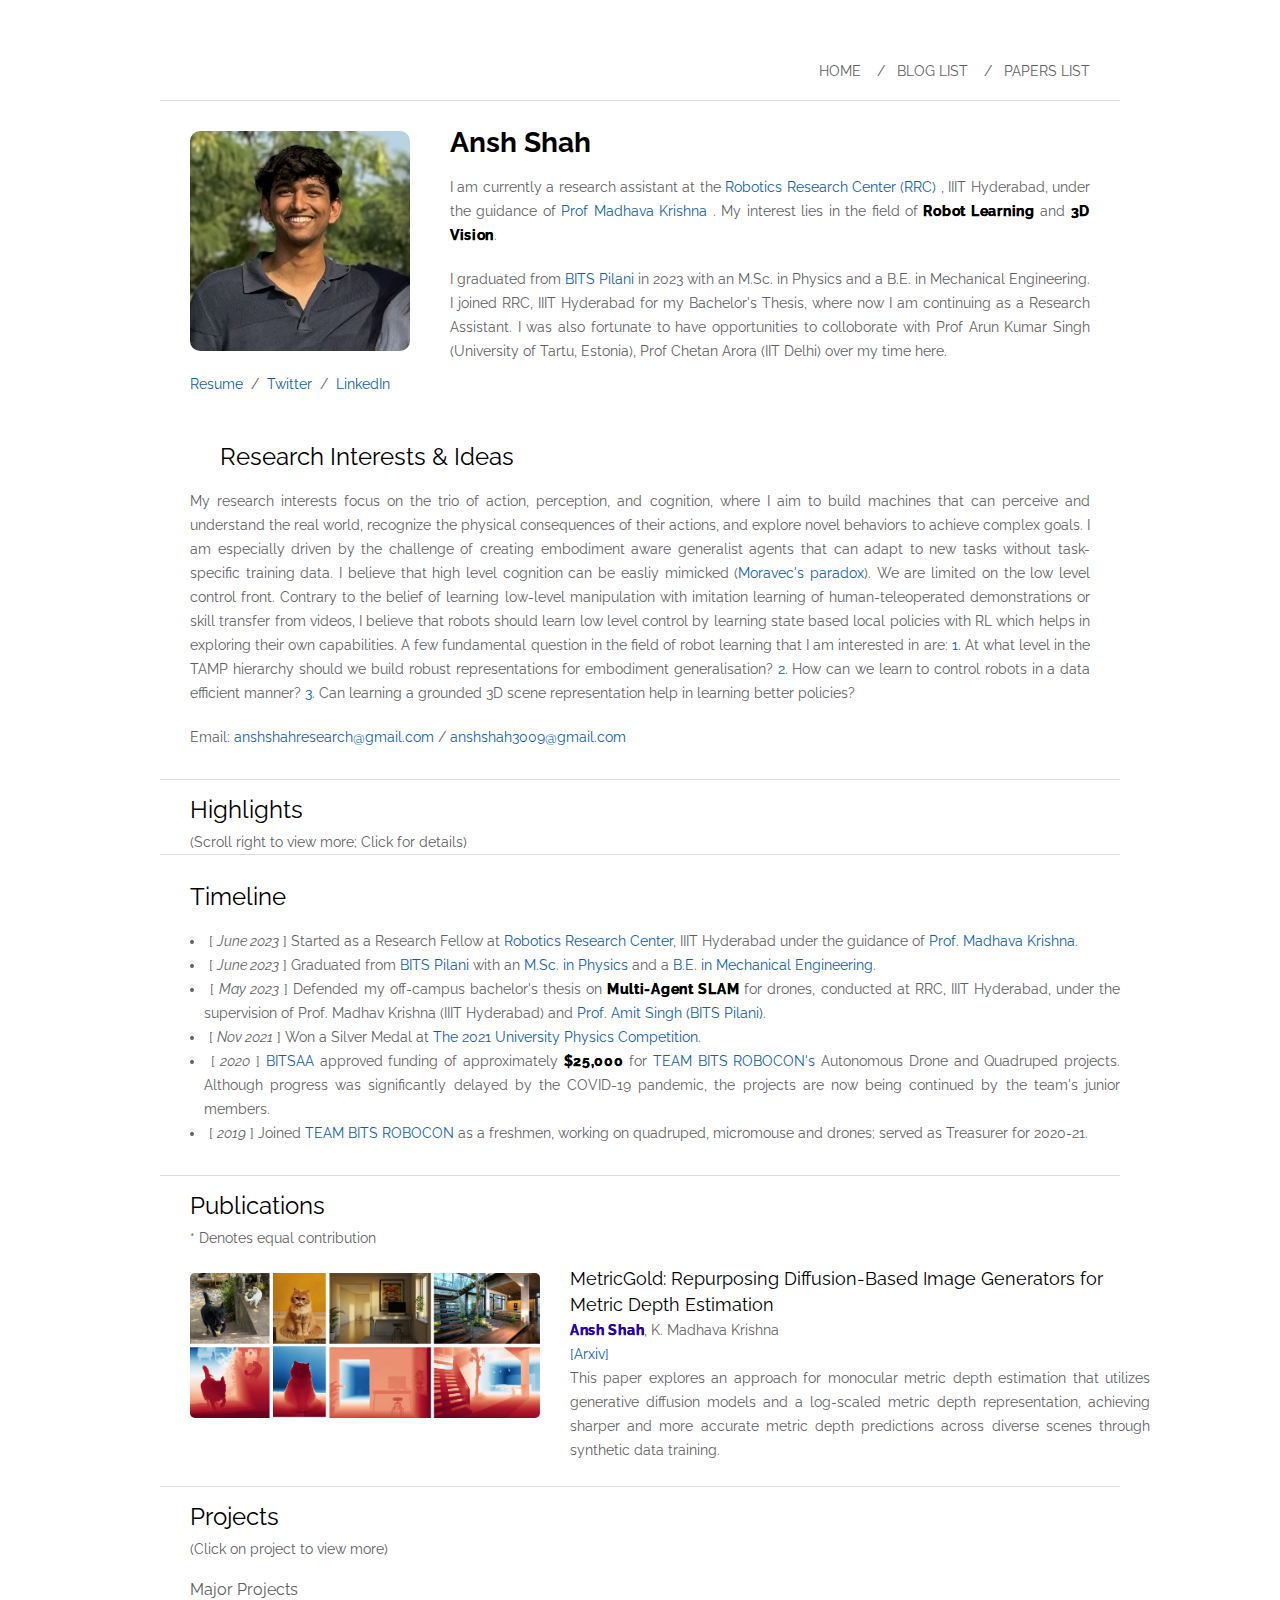
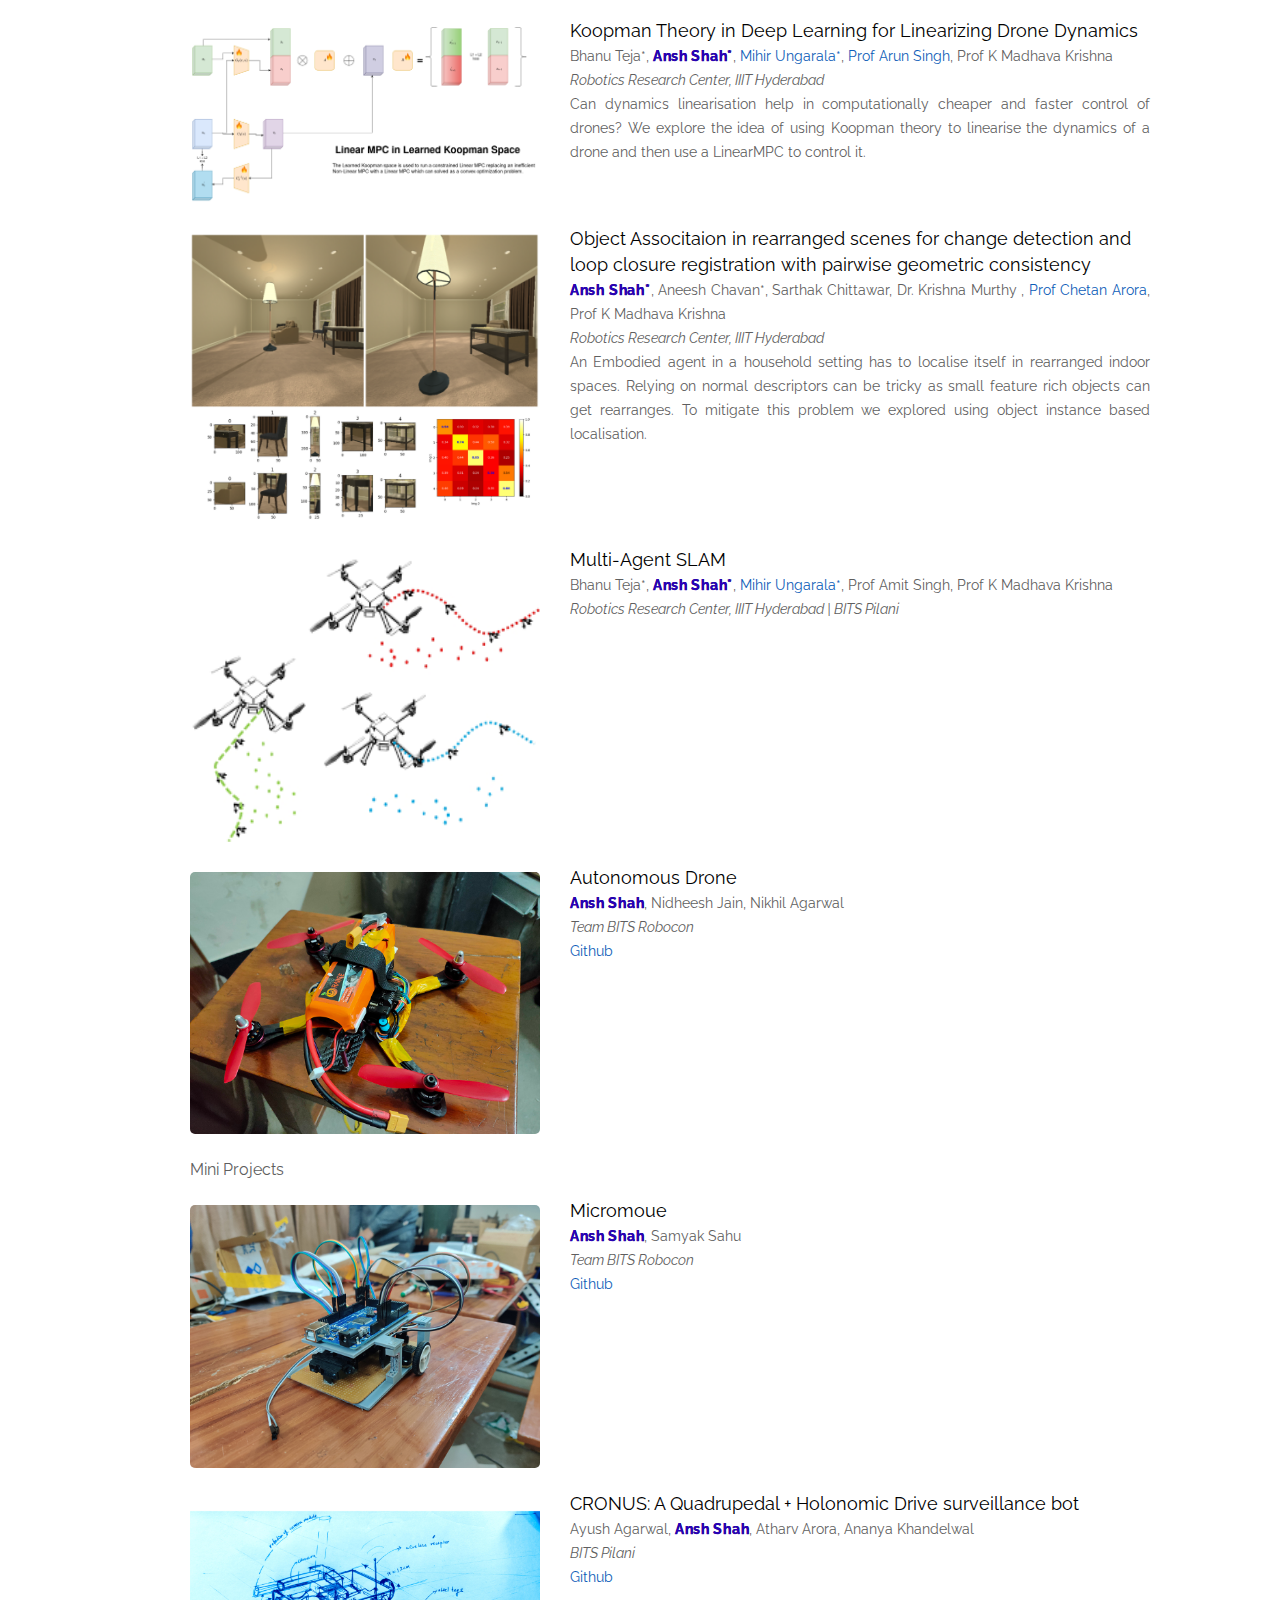
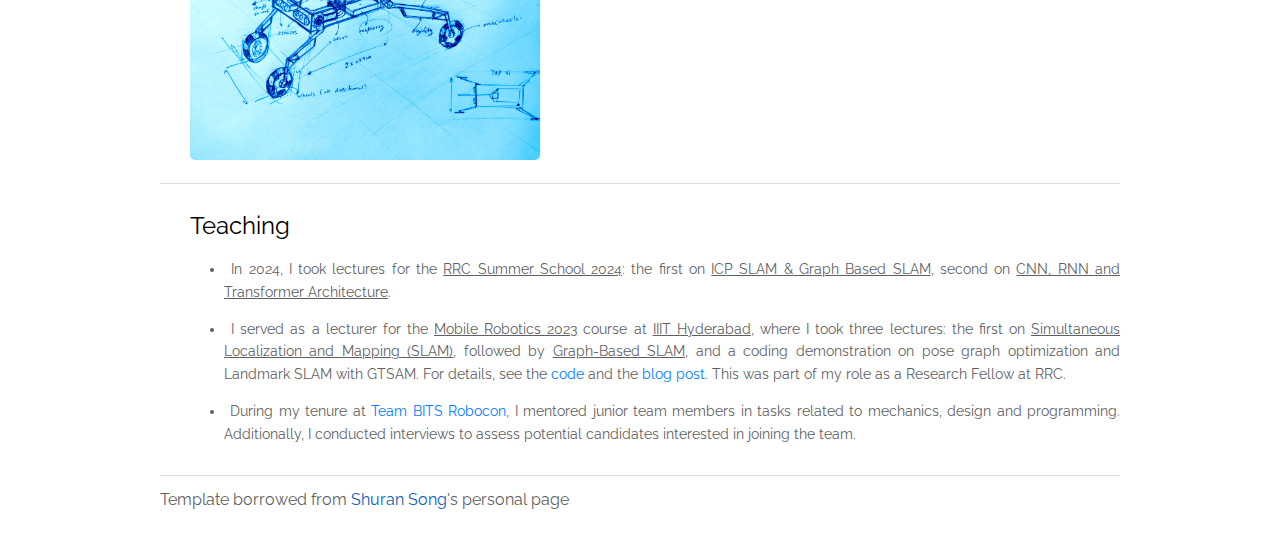
<file: index.html>
<!DOCTYPE HTML>
<html>

<head>
    <title>Ansh Shah</title>
    <meta charset="utf-8" />
    <meta name="viewport" content="width=1000">
    <link rel="preconnect" href="https://fonts.googleapis.com">
    <link rel="preconnect" href="https://fonts.gstatic.com" crossorigin>
    <link href="https://fonts.googleapis.com/css2?family=Raleway&display=swap" rel="stylesheet" -->
    <link rel="stylesheet" href="style.css" />

    <script>
        (function (i, s, o, g, r, a, m) {
            i['GoogleAnalyticsObject'] = r; i[r] = i[r] || function () {
                (i[r].q = i[r].q || []).push(arguments)
            }, i[r].l = 1 * new Date(); a = s.createElement(o),
                m = s.getElementsByTagName(o)[0]; a.async = 1; a.src = g; m.parentNode.insertBefore(a, m)
        })(window, document, 'script', 'https://www.google-analytics.com/analytics.js', 'ga');
        ga('create', 'G-P4QQ9215TN', 'auto');
        ga('send', 'pageview');
    </script>
    <style>
        /* Styling for the construction banner */
        #construction-banner {
            background-color: #d388187c;
            color: #333;
            padding: 10px;
            text-align: center;
            font-size: 20px;
            font-weight: bold;
        }
    </style>
</head>

<body id="body">
    <!-- <div id="construction-banner">
        This website was last updated on 15th December 2024. <br>
    </div> -->
    <div id="main">
        <!-- <header id="header">
                <a href="index.html">HOME</a>&nbsp;&nbsp;&nbsp;&nbsp;/&nbsp;&nbsp;&nbsp;
                <a href="">LAB</a>
                <br>
            </header> -->
        <header id="header">
            <a href="index.html">HOME</a>&nbsp;&nbsp;&nbsp;&nbsp;/&nbsp;&nbsp;
            <a href="blog.html">BLOG LIST</a>&nbsp;&nbsp;&nbsp;&nbsp;/&nbsp;&nbsp;
            <a href="reading_list.html">PAPERS LIST</a>
        </header>
        <!-- <header id="header">
                <a href="index.html">HOME</a>&nbsp;&nbsp;&nbsp;&nbsp;/&nbsp;&nbsp;
                <a href="blog.html">BLOG</a>
            </header> -->
        <div id="profile">
            <div id="profile-pic">
                <img src="data/people/ansh.jpg">
                <p>
                    <a
                        href="https://drive.google.com/file/d/1vq92ZgxZbEXoTaQXjzux3Wr7ASmcZhT8/view?usp=sharing">Resume</a>
                    &nbsp;/&nbsp;
                    <!-- <a href="https://scholar.google.com/citations?user=G7bxqvMAAAAJ&hl=en">Scholar</a>&nbsp;/&nbsp; -->
                    <a href="https://twitter.com/baymax3009">Twitter</a>
                    &nbsp;/&nbsp;
                    <a href="https://www.linkedin.com/in/anshshah3009/">LinkedIn</a>
                </p>
            </div>
            <div id="profile-intro">
                <div id="profile-name">Ansh Shah</div>
                <p>

                    I am currently a research assistant at the <a href="https://robotics.iiit.ac.in/">Robotics Research
                        Center (RRC)</a> , IIIT Hyderabad, under the
                    guidance of <a href="https://scholar.google.co.in/citations?user=QDuPGHwAAAAJ">Prof Madhava
                        Krishna</a> . My interest lies in the field of <b>Robot Learning</b> and <b>3D Vision</b>.
                    <!-- My research interest revolves around improving the generalizability of robot <a>motion policies</a> and <a>decision-making</a> AI agents. I broadly 
                        focus on enhancing the <a>adaptability of learned policies</a> through environment dynamics or learned 
                        environment models. For example, demonstrating skills like holding a cup of tea, pushing a book, folding clothes, 
                        or simply avoiding collisions requires training data specific to each skill.<br><br>  -->

                    <!-- improving the <a>generalizability of AI and robot systems</a>. -->
                </p>
                <p>
                    I graduated from <a href="https://www.bits-pilani.ac.in/pilani">BITS Pilani</a> in 2023 with an
                    M.Sc. in
                    Physics and a B.E. in Mechanical Engineering. I joined RRC, IIIT Hyderabad for my Bachelor's
                    Thesis, where now I am continuing as a Research Assistant. I was also fortunate to have
                    opportunities to colloborate with Prof Arun Kumar Singh (University of Tartu, Estonia), Prof Chetan
                    Arora (IIT Delhi) over my time here.
                </p>
                <br>
                <br>
                <h1>Research Interests & Ideas</h1>
                <p>My research interests focus on the trio of action, perception, and cognition, where I aim
                    to build machines that can perceive and understand the real world, recognize the physical
                    consequences of their actions, and explore novel behaviors to achieve complex goals. I am especially
                    driven by the challenge of creating embodiment aware generalist agents that can adapt to new tasks
                    without task-specific training data. I
                    believe that high level cognition can be easliy mimicked (<a
                        href="https://en.wikipedia.org/wiki/Moravec%27s_paradox">Moravec's paradox</a>). We are limited
                    on the low level control front. Contrary to the belief of learning low-level manipulation with
                    imitation
                    learning of human-teleoperated demonstrations or skill transfer from videos, I believe that robots
                    should learn
                    low level control by learning state based local policies with RL which helps in exploring their own
                    capabilities.

                    A few fundamental question in the field of robot learning that I am interested in are:
                    <a>1.</a> At what level in the TAMP hierarchy should we build robust representations for embodiment
                    generalisation?
                    <a>2.</a> How can we learn to control robots in a data efficient manner?
                    <a>3.</a> Can learning a grounded 3D scene representation help in learning better policies?

                    <!-- I believe that there is a lot to be explored in the field of colloborative RL, like the task of dual
                    arm manipulation where the robot has to learn to use both arms to manipulate the same object
                    together. Understanding of Physics cannot is difficult to design into rewards and we need to explore
                    the idea of learning physics in an unsupervied fashion. -->


                    <!-- I believe that high level cognition <a
                        href="https://en.wikipedia.org/wiki/Moravec%27s_paradox">Moravec's Paradox</a>—I believe that
                    robots can not only mimic human abilities but eventually <a
                        href="https://medium.com/codex/lee-sedol-vs-alphago-how-googles-a-i-machine-beat-the-18-times-world-go-champion-214ffae72fbd">out-perform
                        them</a> in performing intricate real-world tasks. Through my work, I aim to push the boundaries
                    of robot learning, building systems that learn from experience and generalize across diverse
                    environments.</p> -->


                    <!-- My research interest revolves around the <a
                    href="https://en.wikipedia.org/wiki/Moravec%27s_paradox">robot learning</a> problem.
                My goal is to create generalist agents that learn from prior experience and adapt to new tasks
                without
                task-specific training data. Humans effortlessly do tasks like pouring tea, cooking dinner, or
                folding clothes. I foresee an "ideal robotic system" to not only mimic humans in complex real world
                tasks, but <a
                    href="https://medium.com/codex/lee-sedol-vs-alphago-how-googles-a-i-machine-beat-the-18-times-world-go-champion-214ffae72fbd">out-perform
                    them</a>.<br><br> -->

                    <!-- I aim to work towards the following directions:<br>
                        <a>1.</a> Develop scalable algorithms to train end-to-end policies on offline data and 
                        fine-tune them across real-world tasks and embodiments<br>
                        <a>2.</a> Create reliable agents capable of envisioning goals and out-performing humans in complex real-world scenarios. <br>
                        <a>2.</a> Study the pros and cons of current approaches to understand what contributes to generalized robot intelligence.<br>
                        <a>3.</a> Deploy versatile robots to aid humans in need, perform household tasks, and function in hazardous environments. -->

                    <!-- To mitigate the dependency on training data, 
                        I am mainly interested in developing generalist agents that can learn from prior experience and <a>promptly adapt to novel tasks and environmental 
                        constraints</a>, relying primarily on <a>real-time observations</a> during inference. The ultimate objective is to create 
                        <a>versatile robotic agents</a> capable of aiding humans in need, executing a diverse set of tasks, and functioning in 
                        hazardous environments. <br><br> -->

                <p>
                    Email: <a href="mailto:anshshahresearch@gmail.com">anshshahresearch@gmail.com</a> / <a
                        href="mailto:anshshah3009@gmail.com">anshshah3009@gmail.com</a> <br>
                </p>
            </div>
            <div style="clear: both;"></div>
        </div>
        <h1 style="line-height: 0;">Highlights</h1>
        <p style="margin-left: 30px;">(Scroll right to view more; Click for details)</p>
        <!-- <div class="section recent-work">
            <div class="slider">
                <a href="https://www.google.com"><img src="data/projects/obstacle_avoidance_drone_fast.gif"></a>
            </div>
        </div> -->

        <div hidden="hidden">
            <script type="text/javascript" id="clustrmaps"
                src="//clustrmaps.com/map_v2.js?d=dySj_P0p0xWfW1-ictpqnnjw0bJfpblnEo6MTLEstoM&cl=ffffff&w=a"></script>
        </div>

        <div class="divider"></div>
        <div class="section">
            <h1>Timeline</h1>
            <p>
            <ul>
                <li>[ <i>June 2023</i> ] Started as a Research Fellow at <a href="https://robotics.iiit.ac.in/">Robotics
                        Research Center</a>, IIIT Hyderabad under the guidance of
                    <a href="https://scholar.google.co.in/citations?hl=en&user=QDuPGHwAAAAJ&view_op=list_works">Prof.
                        Madhava Krishna</a>.
                </li>
                <li>[ <i>June 2023</i> ] Graduated from <a href="https://www.bits-pilani.ac.in/pilani">BITS Pilani</a>
                    with an <a href="https://www.bits-pilani.ac.in/pilani/physics/">M.Sc. in Physics</a> and a
                    <a href="https://www.bits-pilani.ac.in/pilani/mechanical-engineering/">B.E. in Mechanical
                        Engineering</a>.
                </li>
                <li>[ <i>May 2023</i> ] Defended my off-campus bachelor's thesis on <b>Multi-Agent SLAM</b> for drones,
                    conducted at RRC, IIIT Hyderabad, under the supervision of Prof. Madhav Krishna (IIIT Hyderabad) and
                    <a href="https://www.bits-pilani.ac.in/pilani/amit-rajnarayan-singh/">Prof. Amit Singh (BITS
                        Pilani)</a>.
                </li>
                <!-- <li>
                    [ <i>July 2022</i> ] Interned as a Full Stack Developer at <a
                        href="https://www.maybank.com/en/index.page">MBB Labs-Maybank</a>, Bangalore, for a semester.
                    Tech-Stack: Spring Boot and React.js
                </li> -->
                <li>[ <i>Nov 2021</i> ] Won a Silver Medal at <a href="https://www.uphysicsc.com/">The 2021
                        University Physics Competition</a>.
                </li>
                <li>[ <i>2020</i> ] <a href="https://www.bitsaa.org/">BITSAA</a> approved funding of
                    approximately <b>$25,000</b> for <a href="https://bitsrobocon.github.io/">TEAM BITS ROBOCON's</a>
                    Autonomous Drone and Quadruped projects. Although progress was significantly delayed by the COVID-19
                    pandemic, the projects are now being continued by the team's junior members.
                </li>
                <li>[ <i>2019</i> ] Joined <a href="https://bitsrobocon.github.io/">TEAM BITS ROBOCON</a> as a freshmen,
                    working on quadruped, micromouse and drones; served as Treasurer for 2020-21.
                </li>
            </ul>
            </p>
            <div style="clear: both;"></div>
        </div>

        <div class="divider"></div>

        <div class="section research">
            <h1 style="line-height: 0;">Publications</h1>
            <p style="margin-left: 30px;">* Denotes equal contribution</p>
            <br>
            <!-- <h3><div id="repBtn"><a href="javascript:showRep()">Representative</a></div>&nbsp;&nbsp;&nbsp;&bull;&nbsp;&nbsp;&nbsp;<div id="showAllBtn"><a href="javascript:hideRep()">See All Publications</a></div></h3> -->

            <div class="research-proj">
                <a href="http://arxiv.org/abs/2411.10886" class="research-thumb">
                    <img src="data/projects/MetricGold/MetricGold_main.jpg" alt="" />
                </a>
                <a href="" class="research-proj-title"> MetricGold: Repurposing Diffusion-Based Image Generators for
                    Metric Depth Estimation
                </a>
                <p> <strong>Ansh Shah</strong>, K. Madhava Krishna<br>
                    <a href="http://arxiv.org/abs/2411.10886">[Arxiv]</a>
                <p>This paper explores an approach for monocular metric depth estimation that utilizes generative
                    diffusion models and a log-scaled metric depth representation, achieving sharper and more accurate
                    metric depth predictions across diverse scenes through synthetic data training.</p>
                </p>
                <p> <br> </p>
            </div>

        </div>

        <!-- <br> -->

        <div class="divider"></div>

        <div class="section">
            <h1 style="line-height: 0;">Projects</h1>
            <p style="margin-left: 30px;">(Click on project to view more)</p>
            <br>

            <h3>Major Projects</h3>
            <div class="research-proj">

            </div>

            <div class="research-proj">
                <a href="https://github.com/AnshShah3009/Deep-Koopman-with-Control-for-Drone-Dynamics/"
                    class="research-thumb">
                    <img src="data/projects/Koopman/Koopman_MPC.png" alt="DeepKoopman with Control" />
                </a>
                <a href="https://github.com/AnshShah3009/Deep-Koopman-with-Control-for-Drone-Dynamics/"
                    class="research-proj-title"> Koopman Theory in Deep Learning for Linearizing Drone Dynamics </a>
                <p> Bhanu Teja*, <strong>Ansh Shah*</strong>, <a href="https://devapi016.github.io/">Mihir
                        Ungarala*</a>, <a href="https://tuit.ut.ee/en/content/arun-kumar-singh">Prof Arun Singh</a>, Prof K Madhava Krishna<br>
                        <i>Robotics Research Center, IIIT Hyderabad</i> <br>
                </p>
                <p> Can dynamics linearisation help in computationally cheaper and faster control of drones? We explore
                    the idea of using Koopman theory
                    to linearise the dynamics of a drone and then use a LinearMPC to control it. </p>
                <p> <br> </p>
            </div>

            <div class="research-proj">
                <a href="" class="research-thumb">
                    <img src="data/projects/Rearrange/rearranged.drawio.png" alt="" />
                </a>
                <a href="" class="research-proj-title">Object Associtaion in rearranged scenes for change detection and
                    loop closure registration with pairwise geometric consistency</a>
                <p> <strong>Ansh Shah*</strong>, Aneesh Chavan*, Sarthak Chittawar, <a href="https://krrish94.github.io/"></a>Dr. Krishna Murthy , <a href="https://www.cse.iitd.ac.in/~chetan/">Prof Chetan Arora</a>, Prof K Madhava Krishna<br>
                    <i>Robotics Research Center, IIIT Hyderabad</i> <br>
                </p>
                <p>An Embodied agent in a household setting has to localise itself in rearranged indoor spaces. Relying
                    on normal descriptors can be tricky as small feature rich objects can get rearranges. To mitigate
                    this problem we explored using object instance based localisation.</p>
                <p> <br> </p>
            </div>

            <div class="research-proj">
                <a href="https://github.com/AnshShah3009/Multi-Agent-Robust-PGO" class="research-thumb">
                    <img src="data/projects/Mult_Agent_SLAM/multi_agent_slam.png" alt="Multi-Agent SLAM" />
                </a>
                <a href="https://github.com/AnshShah3009/Multi-Agent-Robust-PGO" class="research-proj-title">
                    Multi-Agent SLAM</a>
                <p> Bhanu Teja*, <strong>Ansh Shah*</strong>, <a href="https://devapi016.github.io/">Mihir
                        Ungarala*</a>, Prof Amit Singh, Prof K Madhava Krishna<br>
                        <i>Robotics Research Center, IIIT Hyderabad | BITS Pilani</i> <br>
                </p>
                <p> <br> </p>
            </div>

            <div class="research-proj">
                <a href="https://github.com/AnshShah3009/AutonomousDrone" class="research-thumb">
                    <img src="data/projects/Drones/Drone.jpg" alt="" />
                </a>
                <a href="https://github.com/AnshShah3009/AutonomousDrone" class="research-proj-title"> Autonomous Drone
                </a>
                <p> <strong>Ansh Shah</strong>, Nidheesh Jain, Nikhil Agarwal<br>
                    <i>Team BITS Robocon</i> <br>
                    <a href="https://github.com/AnshShah3009/AutonomousDrone">Github</a>
                </p>
                <p> <br> </p>
            </div>

            <h3>Mini Projects</h3>

            <!-- <div class="research-proj">
                <a href="" class="research-thumb">
                    <img src="data/projects/DDPM vs Stacked Operator/DDPM vs Stacked Operator.jpeg"
                        alt="DDPM vs Stacked Operator" />
                </a>
                <a href="" class="research-proj-title">Stacked Iterative Operator vs DDPM</a>
                <p> <strong>Ansh Shah</strong> <br>
                    Is diffusion just a regularized version of the stacked iterative operator? If Any
                    destructive forward process can be learned as a reverse process and give similar results? Shown in
                    the paper Cold Diffusion, then what is the significance for the DDPM formulation.
                </p>
                <p> <br> </p>
            </div> -->

            <div class="research-proj">
                <a href="https://github.com/AnshShah3009/Micromouse" class="research-thumb">
                    <img src="data/projects/Micromouse/Micromouse.jpg" alt="" />
                </a>
                <a href="https://github.com/AnshShah3009/Micromouse" class="research-proj-title"> Micromoue </a>
                <p> <strong>Ansh Shah</strong>, Samyak Sahu<br>
                    <i>Team BITS Robocon</i> <br>
                    <a href="https://github.com/AnshShah3009/Micromouse">Github</a>
                </p>
                <p> <br> </p>
            </div>

            <div class="research-proj">
                <a href="https://github.com/AnshShah3009/Cronus" class="research-thumb">
                    <img src="data/projects/Cronus/cronus_design.jpg" alt="" />
                </a>
                <a href="https://github.com/AnshShah3009/Cronus" class="research-proj-title">CRONUS: A Quadrupedal + Holonomic Drive surveillance bot</a>
                <p> Ayush Agarwal, <strong>Ansh Shah</strong>, Atharv Arora, Ananya Khandelwal<br>
                    <i>BITS Pilani</i> <br>
                    <a href="https://github.com/AnshShah3009/Cronus">Github</a>
                </p>
                <p> <br> </p>
            </div>
        </div>

        <div class="divider"></div>

        <div class="section teaching">
            <h1>Teaching</h1>
            <ul>
                <li>
                    In 2024, I took lectures for the <u>RRC Summer School 2024</u>:
                    the first on <u>ICP SLAM & Graph Based SLAM</u>, second on <u>CNN, RNN and Transformer
                        Architecture</u>.
                </li>
                <li>
                    I served as a lecturer for the <u>Mobile Robotics 2023</u> course at <u>IIIT
                        Hyderabad</u>, where I took three lectures: the first on <u>Simultaneous Localization and
                        Mapping (SLAM)</u>, followed by
                    <u>Graph-Based SLAM</u>, and a coding demonstration on pose graph optimization and Landmark SLAM
                    with GTSAM. For details, see the <a href="https://github.com/AnshShah3009/gtsam_tutorials"
                        target="_blank">code</a> and the
                    <a href="https://hirohamada.notion.site/Graph-Based-SLAM-6e550b19ebff41b9a8550b9c4442d742"
                        target="_blank">blog post</a>. This was part of my role as a Research Fellow at RRC.
                </li>
                <li>
                    During my tenure at <a href="https://bitsrobocon.github.io/projects">Team BITS Robocon</a>, I
                    mentored junior team members in tasks related to mechanics, design and programming. Additionally, I
                    conducted interviews to assess potential candidates interested in joining the team.
                </li>
            </ul>
        </div>


        <div class="divider"></div>

        <br>

        <h2>Template borrowed from <a href="https://shurans.github.io/">Shuran Song</a>'s personal page</h2>

        <br><br>

    </div>
</body>

</html>
</file>
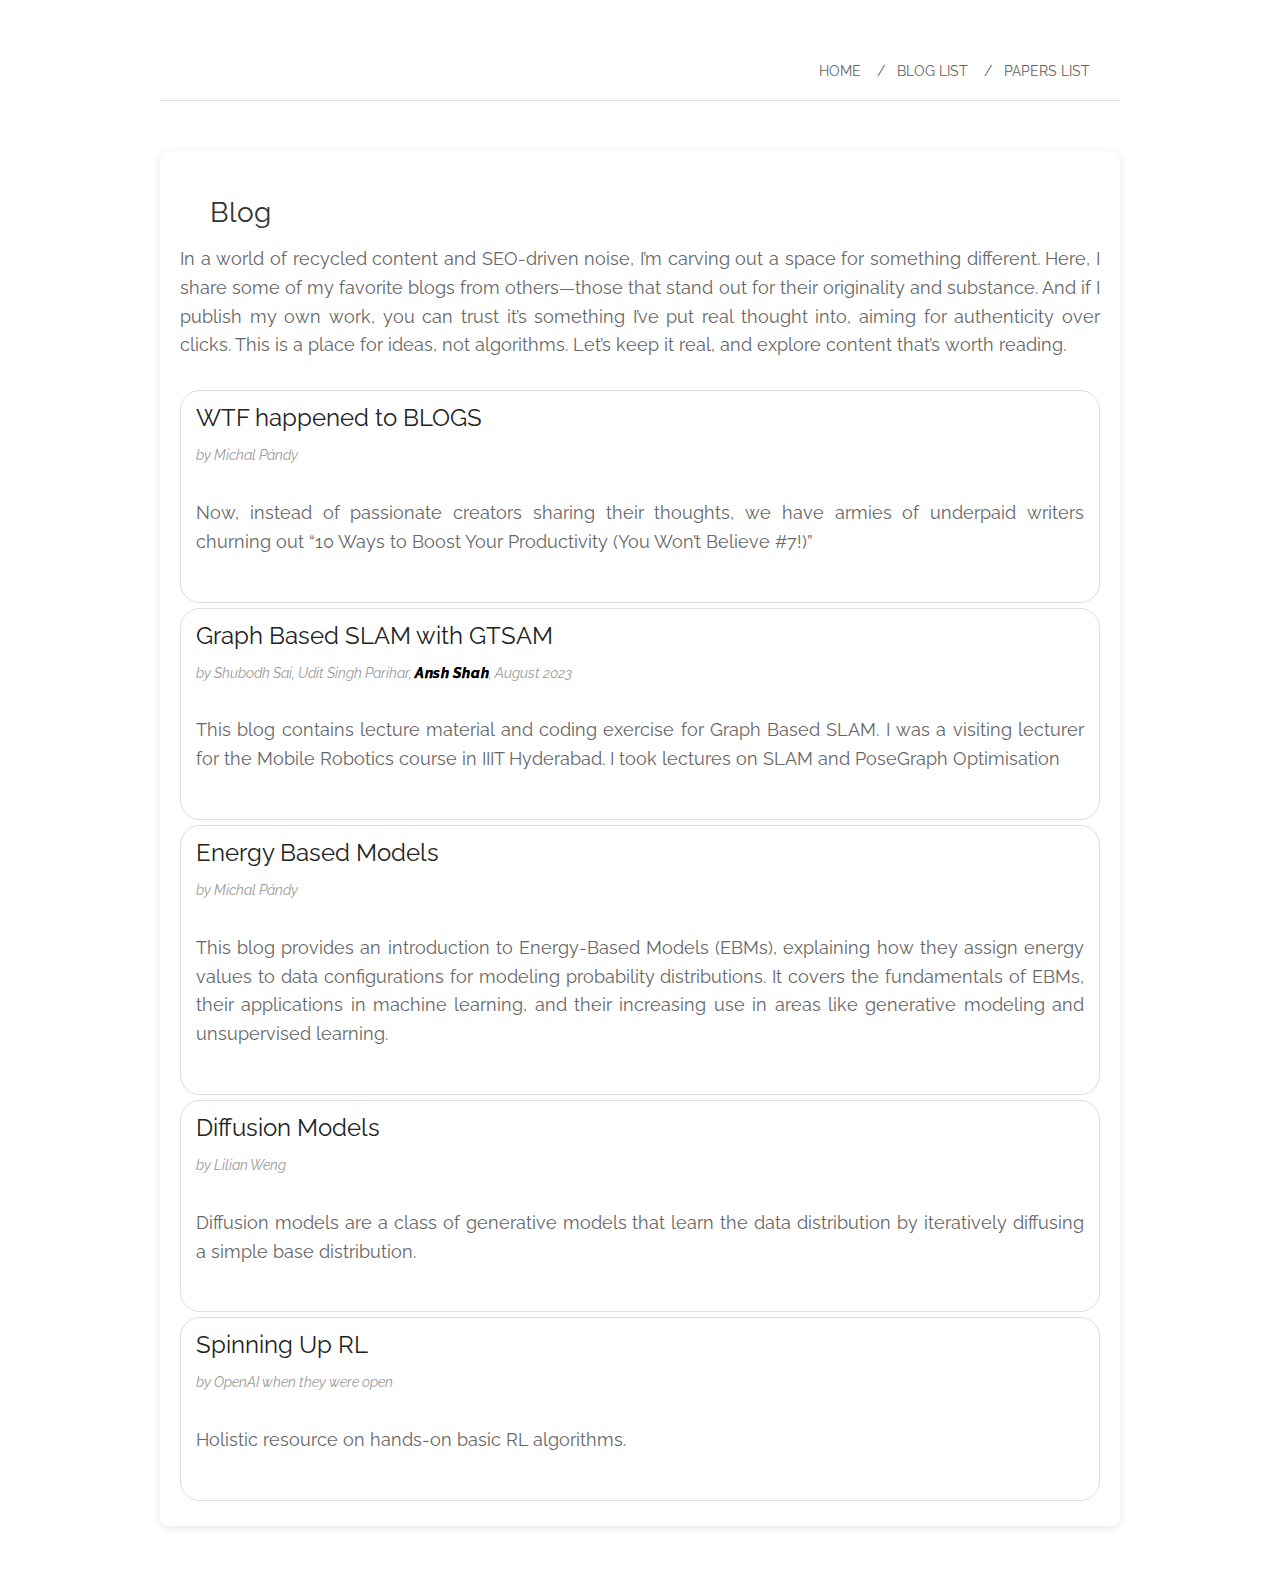
<file: blog.html>
<!DOCTYPE HTML>
<html>

<head>
    <title>Ansh Shah - Blog</title>
    <meta charset="utf-8" />
    <meta name="viewport" content="width=device-width, initial-scale=1">
    <link rel="preconnect" href="https://fonts.googleapis.com">
    <link rel="preconnect" href="https://fonts.gstatic.com" crossorigin>
    <link href="https://fonts.googleapis.com/css2?family=Raleway&display=swap" rel="stylesheet">
    <link rel="stylesheet" href="style.css" />
    <!-- Google Analytics -->
    <script>
        (function (i, s, o, g, r, a, m) {
            i['GoogleAnalyticsObject'] = r; i[r] = i[r] || function () {
                (i[r].q = i[r].q || []).push(arguments)
            }, i[r].l = 1 * new Date(); a = s.createElement(o),
                m = s.getElementsByTagName(o)[0]; a.async = 1; a.src = g; m.parentNode.insertBefore(a, m)
        })(window, document, 'script', 'https://www.google-analytics.com/analytics.js', 'ga');
        ga('create', 'G-P4QQ9215TN', 'auto');
        ga('send', 'pageview');
    </script>
</head>

<body id="body">
    <div id="main">
        <header id="header">
            <a href="index.html">HOME</a>&nbsp;&nbsp;&nbsp;&nbsp;/&nbsp;&nbsp;
            <a href="blog.html">BLOG LIST</a>&nbsp;&nbsp;&nbsp;&nbsp;/&nbsp;&nbsp;
            <a href="reading_list.html">PAPERS LIST</a>
        </header>

        <div id="blog">
            <h1>Blog</h1>
            <p>In a world of recycled content and SEO-driven noise, I’m carving out a space for something different.
                Here, I share some of my favorite blogs from others—those that stand out for their originality and
                substance. And if I publish my own work, you can trust it’s something I’ve put real thought into, aiming
                for authenticity over clicks.

                This is a place for ideas, not algorithms. Let’s keep it real, and explore content that’s worth reading.
            </p>

            <div class="post">
                <a href="https://mpmisko.github.io/2024/wtf-happened-to-blogs/">
                    <h2>WTF happened to BLOGS</h2>
                    <p><i> by Michal Pándy</i></p>
                    <p>Now, instead of passionate creators sharing their thoughts, we have armies of underpaid writers
                        churning out “10 Ways to Boost Your Productivity (You Won’t Believe #7!)”</p>
            </div>
            <div class="post">
                <a href="https://hirohamada.notion.site/Graph-Based-SLAM-6e550b19ebff41b9a8550b9c4442d742"
                    target="_blank">
                    <h2>Graph Based SLAM with GTSAM</h2>
                    <p><i>by Shubodh Sai, Udit Singh Parihar, <strong>Ansh Shah</strong>, August 2023</i></p>
                    <p>This blog contains lecture material and coding exercise for Graph Based SLAM. I was a visiting
                        lecturer for the Mobile Robotics course in IIIT Hyderabad. I took lectures on SLAM and PoseGraph
                        Optimisation</p>
                </a>
            </div>
            <!-- <div class="post">
                <a href="./blogs/post1.html">
                    <h2>My Journey into Robotics</h2>
                    <p><i>August 10, 2024</i></p>
                    <p>I started my journey in robotics with a passion for problem-solving...</p>
                </a>
            </div> -->
            <div class="post">
                <a href="https://mpmisko.github.io/2024/ai-fundamentals-energy-based-models/" , target="_blank">
                    <h2>Energy Based Models</h2>
                    <p><i>by Michal Pándy</i></p>
                    <p>This blog provides an introduction to Energy-Based Models (EBMs), explaining how they assign
                        energy values to data configurations for modeling probability distributions. It covers the
                        fundamentals of EBMs, their applications in machine learning, and their increasing use in areas
                        like generative modeling and unsupervised learning.</p>
                </a>
            </div>
            <div class="post">
                <a href="https://lilianweng.github.io/posts/2021-07-11-diffusion-models/" target="_blank">
                    <h2>Diffusion Models</h2>
                    <p><i>by Lilian Weng</i></p>
                    <p>Diffusion models are a class of generative models that learn the data distribution by iteratively
                        diffusing a simple base distribution.</p>
                </a>
            </div>
            <div class="post">
                <a href="https://spinningup.openai.com/en/latest/" target="_blank">
                    <h2>Spinning Up RL</h2>
                    <p><i>by OpenAI when they were open</i></p>
                    <p>Holistic resource on hands-on basic RL algorithms.</p>
                </a>
            </div>
        </div>
    </div>
</body>

</html>
</file>
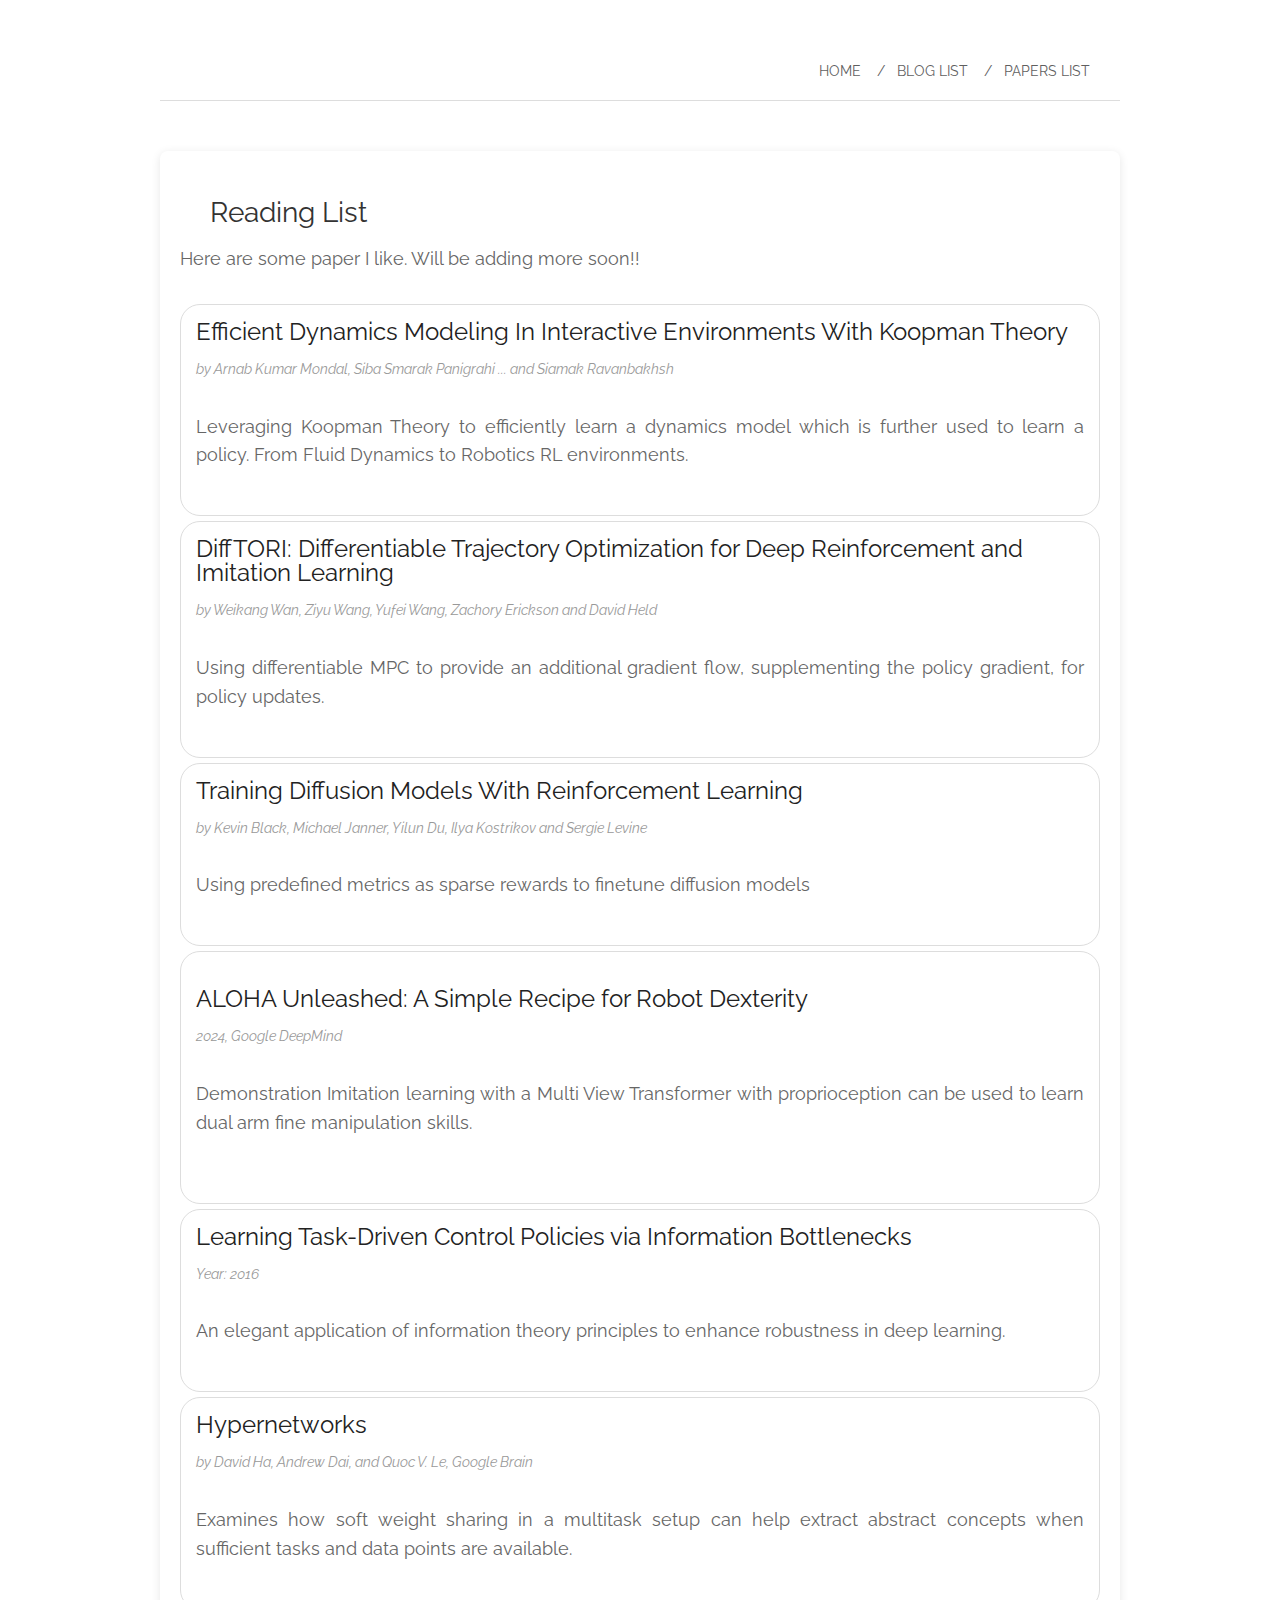
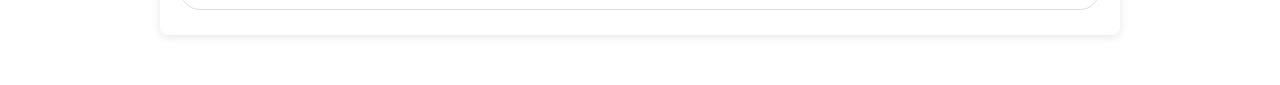
<file: reading_list.html>
<!DOCTYPE HTML>
<html lang="en">

<head>
    <title>Ansh Shah - Reading List</title>
    <meta charset="utf-8" />
    <meta name="viewport" content="width=device-width, initial-scale=1">
    <link rel="preconnect" href="https://fonts.googleapis.com">
    <link rel="preconnect" href="https://fonts.gstatic.com" crossorigin>
    <link href="https://fonts.googleapis.com/css2?family=Raleway&display=swap" rel="stylesheet">
    <link rel="stylesheet" href="style.css" />
    <!-- Google Analytics -->
    <script>
        (function (i, s, o, g, r, a, m) {
            i['GoogleAnalyticsObject'] = r; i[r] = i[r] || function () {
                (i[r].q = i[r].q || []).push(arguments)
            }, i[r].l = 1 * new Date(); a = s.createElement(o),
                m = s.getElementsByTagName(o)[0]; a.async = 1; a.src = g; m.parentNode.insertBefore(a, m)
        })(window, document, 'script', 'https://www.google-analytics.com/analytics.js', 'ga');
        ga('create', 'G-P4QQ9215TN', 'auto');
        ga('send', 'pageview');
    </script>
</head>

<body id="body">
    <div id="main">
        <header id="header">
            <a href="index.html">HOME</a>&nbsp;&nbsp;&nbsp;&nbsp;/&nbsp;&nbsp;
            <a href="blog.html">BLOG LIST</a>&nbsp;&nbsp;&nbsp;&nbsp;/&nbsp;&nbsp;
            <a href="reading_list.html">PAPERS LIST</a>
        </header>

        <div id="blog">
            <h1>Reading List</h1>
            <p>Here are some paper I like. Will be adding more soon!!</p>
            <!-- https://arxiv.org/pdf/2407.01392 Diffusion Forcing-->
            <!-- https://arxiv.org/pdf/2402.05421 DiffTORI: Differentiable Trajectory Optimization for Deep Reinforcement and Imitation Learning -->
            <!-- https://arxiv.org/pdf/2306.11941 EFFICIENT DYNAMICS MODELING IN INTERACTIVE ENVIRONMENTS WITH KOOPMAN THEORY -->
            
            <div class="post">
                <a href="https://arxiv.org/pdf/2306.11941" target="_blank">
                    <h2>Efficient Dynamics Modeling In Interactive Environments With Koopman Theory</h2>
                    <p><i>by Arnab Kumar Mondal, Siba Smarak Panigrahi ... and Siamak Ravanbakhsh</i></p>
                    <p>Leveraging Koopman Theory to efficiently learn a dynamics model which is further used to learn a policy. From Fluid Dynamics to Robotics RL environments.</p>
                </a>
            </div>

            <div class="post">
                <a href="https://arxiv.org/pdf/2402.05421" target="_blank">
                    <h2>DiffTORI: Differentiable Trajectory Optimization for Deep Reinforcement and Imitation Learning</h2>
                    <p><i>by Weikang Wan, Ziyu Wang, Yufei Wang, Zachory Erickson and David Held</i></p>
                    <p>Using differentiable MPC to provide an additional gradient flow, supplementing the policy gradient, for policy updates.</p>
                </a>
            </div>

            <div class="post">
                <a href="https://arxiv.org/pdf/1609.09106" target="_blank">
                    <h2>Training Diffusion Models With Reinforcement Learning</h2>
                    <p><i>by Kevin Black, Michael Janner, Yilun Du, Ilya Kostrikov and Sergie Levine</i></p>
                    <p>Using predefined metrics as sparse rewards to finetune diffusion models</p>
                </a>
            </div>

            <div class="post">
                <a href="https://openreview.net/forum?id=gvdXE7ikHI&noteId=EZEHXnJQue" target="_blank">
                    <div class="post-content">
                        <!-- <video class="post-video" autoplay loop muted playsinline playbackRate=15>
                            <source src="./data/assets/aloha_video.mp4" type="video/mp4">
                            Your browser does not support the video tag.
                        </video> -->
                        <div class="post-text">
                            <h2>ALOHA Unleashed: A Simple Recipe for Robot Dexterity</h2>
                            <p><i>2024, Google DeepMind</i></p>
                            <p>Demonstration Imitation learning with a Multi View Transformer with proprioception can be used to learn dual arm fine manipulation skills.</p>
                        </div>
                    </div>
                </a>
            </div>


            <div class="post">
                <a href="https://roboticsproceedings.org/rss16/p101.pdf" target="_blank">
                    <h2>Learning Task-Driven Control Policies via Information Bottlenecks</h2>
                    <p><i>Year: 2016</i></p>
                    <p>An elegant application of information theory principles to enhance robustness in deep learning.</p>
                </a>
            </div>

            <!-- <div class="post">
                <a href="https://arxiv.org/pdf/2011.13389" target="_blank">
                    <h2>Generalization in Reinforcement Learning by Soft Data Augmentation</h2>
                    <p><i></i></p>
                    <p>Explores how significant vision perturbations can improve the robustness of perception policies.</p>
                </a>
            </div> -->

            <div class="post">
                <a href="https://arxiv.org/pdf/1609.09106" target="_blank">
                    <h2>Hypernetworks</h2>
                    <p><i>by David Ha, Andrew Dai, and Quoc V. Le, Google Brain</i></p>
                    <p>Examines how soft weight sharing in a multitask setup can help extract abstract concepts when sufficient tasks and data points are available.</p>
                </a>
            </div>
        </div>
    </div>
</body>

</html>
</file>
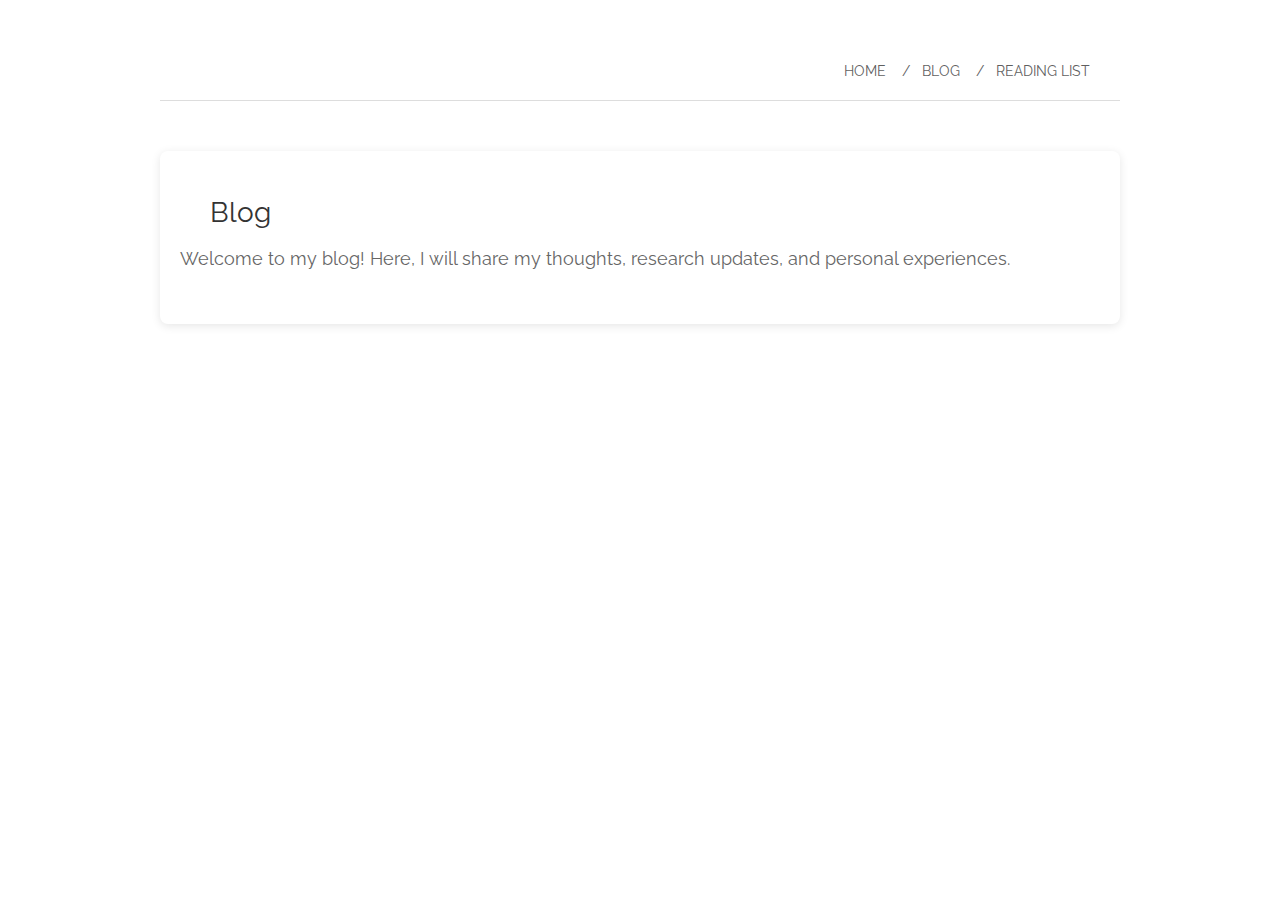
<file: blogs/post0.html>
<!DOCTYPE HTML>
<html lang="en">

<head>
    <meta charset="UTF-8">
    <meta name="viewport" content="width=device-width, initial-scale=1.0">
    <title>Ansh Shah - Blog</title>
    <link rel="preconnect" href="https://fonts.googleapis.com">
    <link rel="preconnect" href="https://fonts.gstatic.com" crossorigin>
    <link href="https://fonts.googleapis.com/css2?family=Raleway&display=swap" rel="stylesheet">
    <link rel="stylesheet" href="../style.css">
</head>

<body id="body">
    <div id="main">
        <header id="header">
            <a href="../index.html">HOME</a>&nbsp;&nbsp;&nbsp;&nbsp;/&nbsp;&nbsp;
            <a href="../blog.html">BLOG</a>&nbsp;&nbsp;&nbsp;&nbsp;/&nbsp;&nbsp;
            <a href="../reading_list.html">READING LIST</a>
        </header>

        <div id="blog">
            <h1>Blog</h1>
            <p>Welcome to my blog! Here, I will share my thoughts, research updates, and personal experiences.</p>

            <!-- <div class="post" onclick="window.location='post2.html';" style="cursor:pointer;">
                <h2>My Journey into Robotics</h2>
                <p><i>August 10, 2024</i></p>
                <p>I started my journey in robotics with a passion for problem-solving...</p>
            </div> -->
        </div>
    </div>
</body>

</html>
</file>
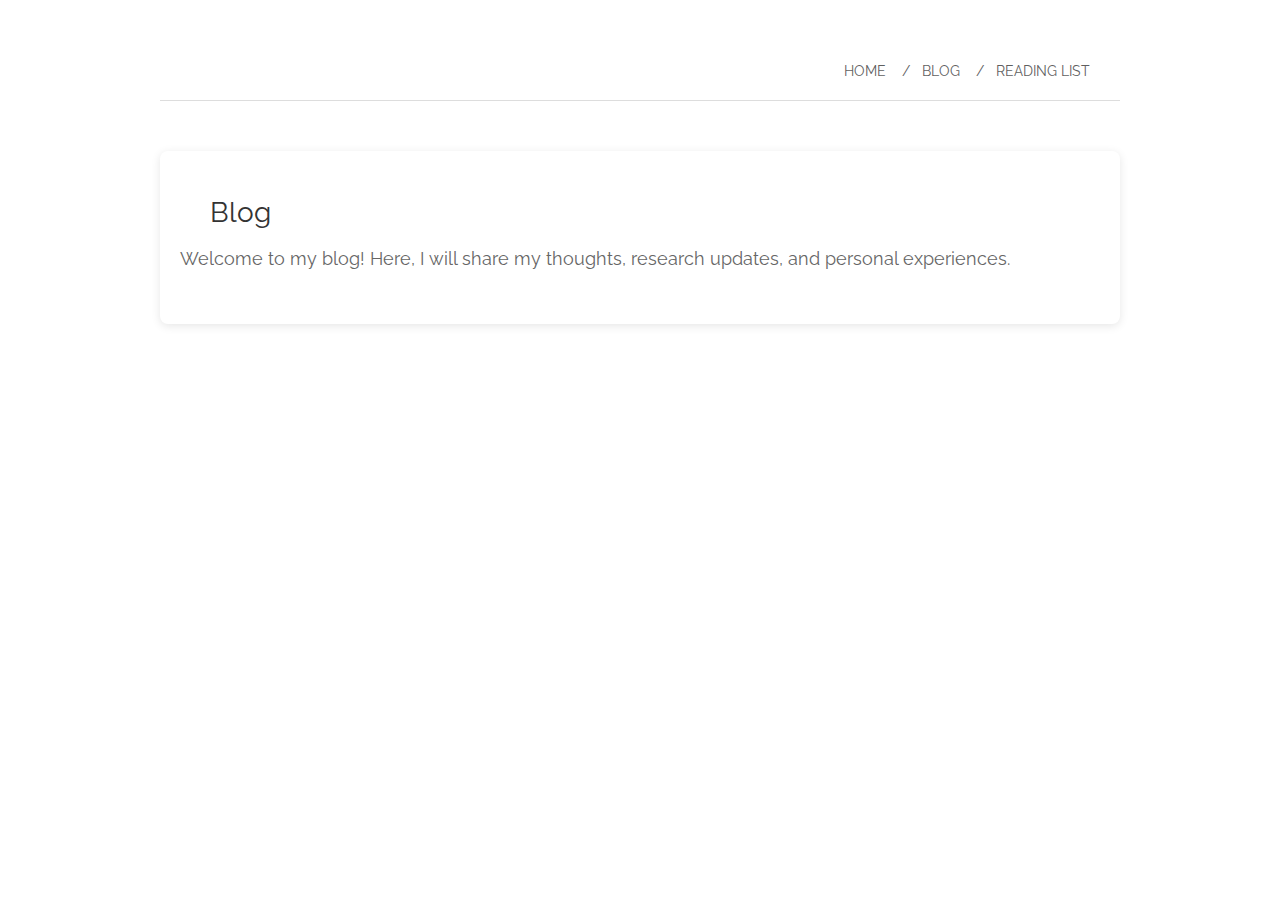
<file: blogs/post1.html>
<!DOCTYPE HTML>
<html lang="en">

<head>
    <meta charset="UTF-8">
    <meta name="viewport" content="width=device-width, initial-scale=1.0">
    <title>Ansh Shah - Blog</title>
    <link rel="preconnect" href="https://fonts.googleapis.com">
    <link rel="preconnect" href="https://fonts.gstatic.com" crossorigin>
    <link href="https://fonts.googleapis.com/css2?family=Raleway&display=swap" rel="stylesheet">
    <link rel="stylesheet" href="../style.css">
</head>

<body id="body">
    <div id="main">
        <header id="header">
            <a href="../index.html">HOME</a>&nbsp;&nbsp;&nbsp;&nbsp;/&nbsp;&nbsp;
            <a href="../blog.html">BLOG</a>&nbsp;&nbsp;&nbsp;&nbsp;/&nbsp;&nbsp;
            <a href="../reading_list.html">READING LIST</a>
        </header>

        <div id="blog">
            <h1>Blog</h1>
            <p>Welcome to my blog! Here, I will share my thoughts, research updates, and personal experiences.</p>

            <!-- <div class="post" onclick="window.location='post2.html';" style="cursor:pointer;">
                <h2>My Journey into Robotics</h2>
                <p><i>August 10, 2024</i></p>
                <p>I started my journey in robotics with a passion for problem-solving...</p>
            </div> -->
        </div>
    </div>
</body>

</html>
</file>
<file: style.css>
/* CSS Reset: http://meyerweb.com/eric/tools/css/reset */

html, body, div, span, applet, object, iframe,
h1, h2, h3, h4, h5, h6, p, blockquote, pre,
a, abbr, acronym, address, big, cite, code,
del, dfn, em, img, ins, kbd, q, s, samp,
small, strike, strong, sub, sup, tt, var,
b, u, i, center,
dl, dt, dd, ol, ul, li,
fieldset, form, label, legend,
table, caption, tbody, tfoot, thead, tr, th, td,
article, aside, canvas, details, embed, 
figure, figcaption, footer, header, hgroup, 
menu, nav, output, ruby, section, summary,
time, mark, audio, video {
    margin: 0;
    padding: 0;
    border: 0;
    font-size: 100%;
    font: inherit;
    vertical-align: baseline;
}
/* HTML5 display-role reset for older browsers */
article, aside, details, figcaption, figure, 
footer, header, hgroup, menu, nav, section {
    display: block;
}
body {
    line-height: 1;
}
ol, ul {
    list-style: none;
}
blockquote, q {
    quotes: none;
}
blockquote:before, blockquote:after,
q:before, q:after {
    content: '';
    content: none;
}
table {
    border-collapse: collapse;
    border-spacing: 0;
}

strong, b {
    font-weight: 900;
    letter-spacing: +0.05em;     /* Tighten letter spacing slightly */
    color: #000;                 /* Use pure black instead of any grey */
    text-shadow: 0 0 0px #000;   /* Add subtle text shadow */
    -webkit-text-stroke: 0.25px; /* Add stroke to the text */
}
/**************************************************/

#main {
    width: 960px;
    margin: 0px auto;
}

/* Profile Body */
#body{
    font-family: 'Raleway', sans-serif;
    color: #5f5f5f;
}

/* Profile Description */
p {
    font-size: 14px;
    line-height: 24px;
    text-align: justify;
}

/* Hyperlink */
a {
    text-decoration: none;
    color: #0d5db8;
}

a:hover {
    border-bottom: 1px solid #4a85c8;
}

i {
    font-style: italic;
}

/* Headers for each section */
h1 {
    font-size: 24px;
    line-height: 24px;
    width: 100%;
    margin: 30px auto 20px 30px;
    color: #000000;
}

/**************************************************/

/* Top-right corner HOME / LAB */
#header {
    height: 58px;
    font-size: 14px;
    line-height: 58px;
    padding-top: 42px;
    text-align: right;
    border-bottom: 1px solid #ddd;
    padding-right: 30px;
}

/* Where is this??? */
#header a {
    text-decoration: none;
    border-bottom: none;
    color: #5f5f5f;
}

/* Where is this ??? */
#header a:hover {
    color: #4a85c8;
}

/**************************************************/

#profile {
    padding: 30px 30px 10px 30px;
    border-bottom: 1px solid #ddd;
}

#profile-pic {
    float: left;
    margin-right: 40px;
    text-align: center;
}

#profile img {
    width: 220px;
    border-radius: 10px;
    margin-bottom: 18px;
}

/* Main Profile Name */
#profile-name {
    font-size: 28px;
    font-weight: bold;
    line-height: 24px;
    margin-bottom: 20px;
    color: #000000;
}

#profile p {
    margin-bottom: 20px;
}

/**************************************************/

.recent-work {
    height: 200px;
    width: 900px;
    padding-bottom: 35px;
    overflow-x: scroll;
    overflow-y: hidden;
    margin: 30px auto 30px 30px;
}

.slider {
    width: 2200px;
}

.slider a:hover {
    border: none
}

.slider img {
    height: 205px;
    border-radius: 10px;
    margin-right: 20px;
}

.recent-work::-webkit-scrollbar {
    background: none;
    height: 8px;
}

.recent-work::-webkit-scrollbar-track {
    background: #eee;
    border-radius: 4px;
    margin-left: 240px;
    margin-right: 240px;
}

.recent-work::-webkit-scrollbar-thumb {
    background: #ccc;
    border-radius: 4px;
}

.recent-work::-webkit-scrollbar-thumb:hover {
    background: #999;
}

/**************************************************/

.divider {
    width: 100%;
    border-bottom: 1px solid #ddd;
}

/**************************************************/

ul {
    font-size: 14px;
    line-height: 24px;
    list-style-position: inside;
    list-style-type: disc;
    margin-left: 30px;
    margin-bottom: 30px;
    color: #5f5f5f;
}

/* Main Body Font */
.showBtn {
    margin-top: 10px;
    margin-bottom: 30px;
    font-size: 14px;
    line-height: 24px;
    float: left;
}

.showBtn a {
    color: #003373;
    cursor: pointer;
}

.showBtn a:hover {
    border-bottom: 1px solid #003373;
}

#moreNews {
    display: none;
}

#lessNewsBtn {
    display: none;
}

#moreTalks {
    display: none;
}

#lessTalksBtn {
    display: none;
}

/**************************************************/


h3 {
    margin-left:  30px;
    font-size: 16px;
    line-height: 26px;
    margin-bottom:  15px;
}

/* The "Representative" Button */
#repBtn {
    color: #49bf9d;
    display: inline;
    text-decoration: none;
    border-bottom: 1px solid #a4dfce;
}

#repBtn a {
    color: inherit;
}

#repBtn a:hover {
    color: #49bf9d;
}

#showAllBtn {
    color: #191e3f;
    display: inline;
    text-decoration: none;
}

#showAllBtn a {
    color: inherit;
}

#showAllBtn a:hover {
    color: #49bf9d;
}

/**************************************************/

.research {
    /*padding: 30px;*/
    /*padding-bottom: 30px;*/
}


.research-proj {
    margin-left: 30px;
    width: 100%;
    display: table;

}

.nonRep {
    display:  none;
}


.research-thumb {
    width: 350px;
    float: left;
    margin-top: 7px;
    padding-right: 30px;
    margin-bottom: 20px;
}

.research-thumb:hover {
    border-bottom: none;
}

.research-thumb img {
    width: 100%;
    border-radius: 5px;
}

.research-thumb video {
  margin-top: 0.4em;
  border-radius: 5px;
  width: 100%;
  height: 100%;
}
.research-proj-title {
    color: #000000;
    font-size: 18px;
    line-height: 26px;
}

.research-proj-title:hover {
    border-bottom: 1px solid #003373;
}

.research-proj p {
    font-size: 14px;
    line-height: 24px;
}

.research-proj p strong {
    color: #2900bd;
    font-weight: 700;
}

#morePubs {
    display: none;
}

#morePubsBtn {
    margin-left: 30px;
}

#lessPubsBtn {
    display: none;
    margin-left: 30px;
}

/**************************************************/

.sponsors {
    margin-bottom: 120px;
}

.sponsors h1 {
    margin-bottom: 0px;
}

.sponsor-thumb img {
    margin-left: 20px;
    height: 100px;
}

.sponsor-thumb a:hover {
    border: none;
}

/**************************************************/

.people {
    padding-left: 30px;
}

.student-profile {
    width: 125px;
    float: left;
    text-align: center;
    margin: 0 30px 30px 0;
    font-size: 14px;
    line-height: 20px;
}

.student-profile p {
    color: #003373;
}

.student-profile p a {
    color: #003373;
}

.student-profile p a:hover {
    border-bottom: 1px solid #003373;
}

.student-profile img {
    width: 100%;
    border-radius: 10px;
}

/* Blog Page Styles */
#blog {
    margin: 50px 0;
    padding: 20px;
    background-color: #ffffff; /* White background for contrast */
    border-radius: 8px; /* Rounded corners */
    box-shadow: 0 2px 10px rgba(0, 0, 0, 0.1); /* Subtle shadow for depth */
}

/* Blog Title */
#blog h1 {
    font-size: 28px;
    color: #333;
    margin-bottom: 20px;
}

/* Blog Introduction Paragraph */
#blog p {
    font-size: 18px;
    color: #666;
    line-height: 1.6;
    margin-bottom: 30px;
}

/* Post Container */
.post {
    margin-bottom: 5px;
    padding: 15px;
    border: 1px solid #ddd; /* Border around each post */
    border-radius: 20px; /* Rounded corners */
    transition: background-color 0.3s ease, box-shadow 0.3s ease; /* Smooth transition on hover */
}

/* Anchor Styles for Posts */
.post a {
    text-decoration: none; /* Remove underline from links */
    color: inherit; /* Inherit text color from parent */
    display: block; /* Makes the entire area clickable */
    height: 100%; /* Full height for the anchor */
}

/* Post Hover Effect */
.post:hover {
    background-color: #f9f9f9; /* Change background color on hover */
    box-shadow: 0 4px 20px rgba(0, 0, 0, 0.15); /* Shadow on hover */
}

/* Post Title */
.post h2 {
    font-size: 24px;
    color: #222;
    margin-bottom: 10px;
}

/* Post Date */
.post p i {
    font-size: 14px;
    color: #999; /* Lighter color for the date */
}

/* Post Content */
.post p {
    font-size: 16px;
    color: #555;
}

/* Post Content */
.post-content {
    display: flex; /* Use flexbox to align items side by side */
    align-items: flex-start; /* Align items to the top */
    margin: 20px 0; /* Add some margin for spacing */
}

/* Image */
.post-image {
    width: 275px; /* Adjust the width of the image */
    height: auto; /* Maintain the aspect ratio */
    margin-right: 20px; /* Space between the image and text */
    flex-shrink: 8px; /* Prevent the image from shrinking */
}

.post-video {
    width: 275px; /* Adjust width as necessary */
    height: auto; /* Maintain aspect ratio */
    margin-right: 20px; /* Space between video and text */
    border-radius: 8px; /* Optional: add rounded corners */
}

/* Post Text */
.post-text {
    flex: 1; /* Allow the text to take up the remaining space */
}

/* General styles for the teaching section */
.teaching {
    margin: 20px 0; /* Add some margin for spacing */
}

/* List styles */
.teaching ul {
    list-style-type: disc; /* Use bullet points */
    padding-left: 20px; /* Add padding to indent the list */
}

/* List item styles */
.teaching li {
    margin-bottom: 15px; /* Add space between list items */
    line-height: 1.6; /* Improve line spacing */
    text-indent: -1em; /* Move the first line back to the left */
    padding-left: 1em; /* Add padding to create space for the bullet */
}

/* Link styles */
.teaching a {
    color: #007BFF; /* Link color */
    text-decoration: none; /* Remove underline */
}

.teaching a:hover {
    text-decoration: underline; /* Underline on hover */
}

.section li  {
    /* margin-bottom: 15px; Add space between list items */
    /* line-height: 1.6; Improve line spacing */
    text-indent: -1em; /* Move the first line back to the left */
    padding-left: 1em; /* Add padding to create space for the bullet */
    text-align: justify;
}

strong, b {
    font-weight: bold;
}
</file>
